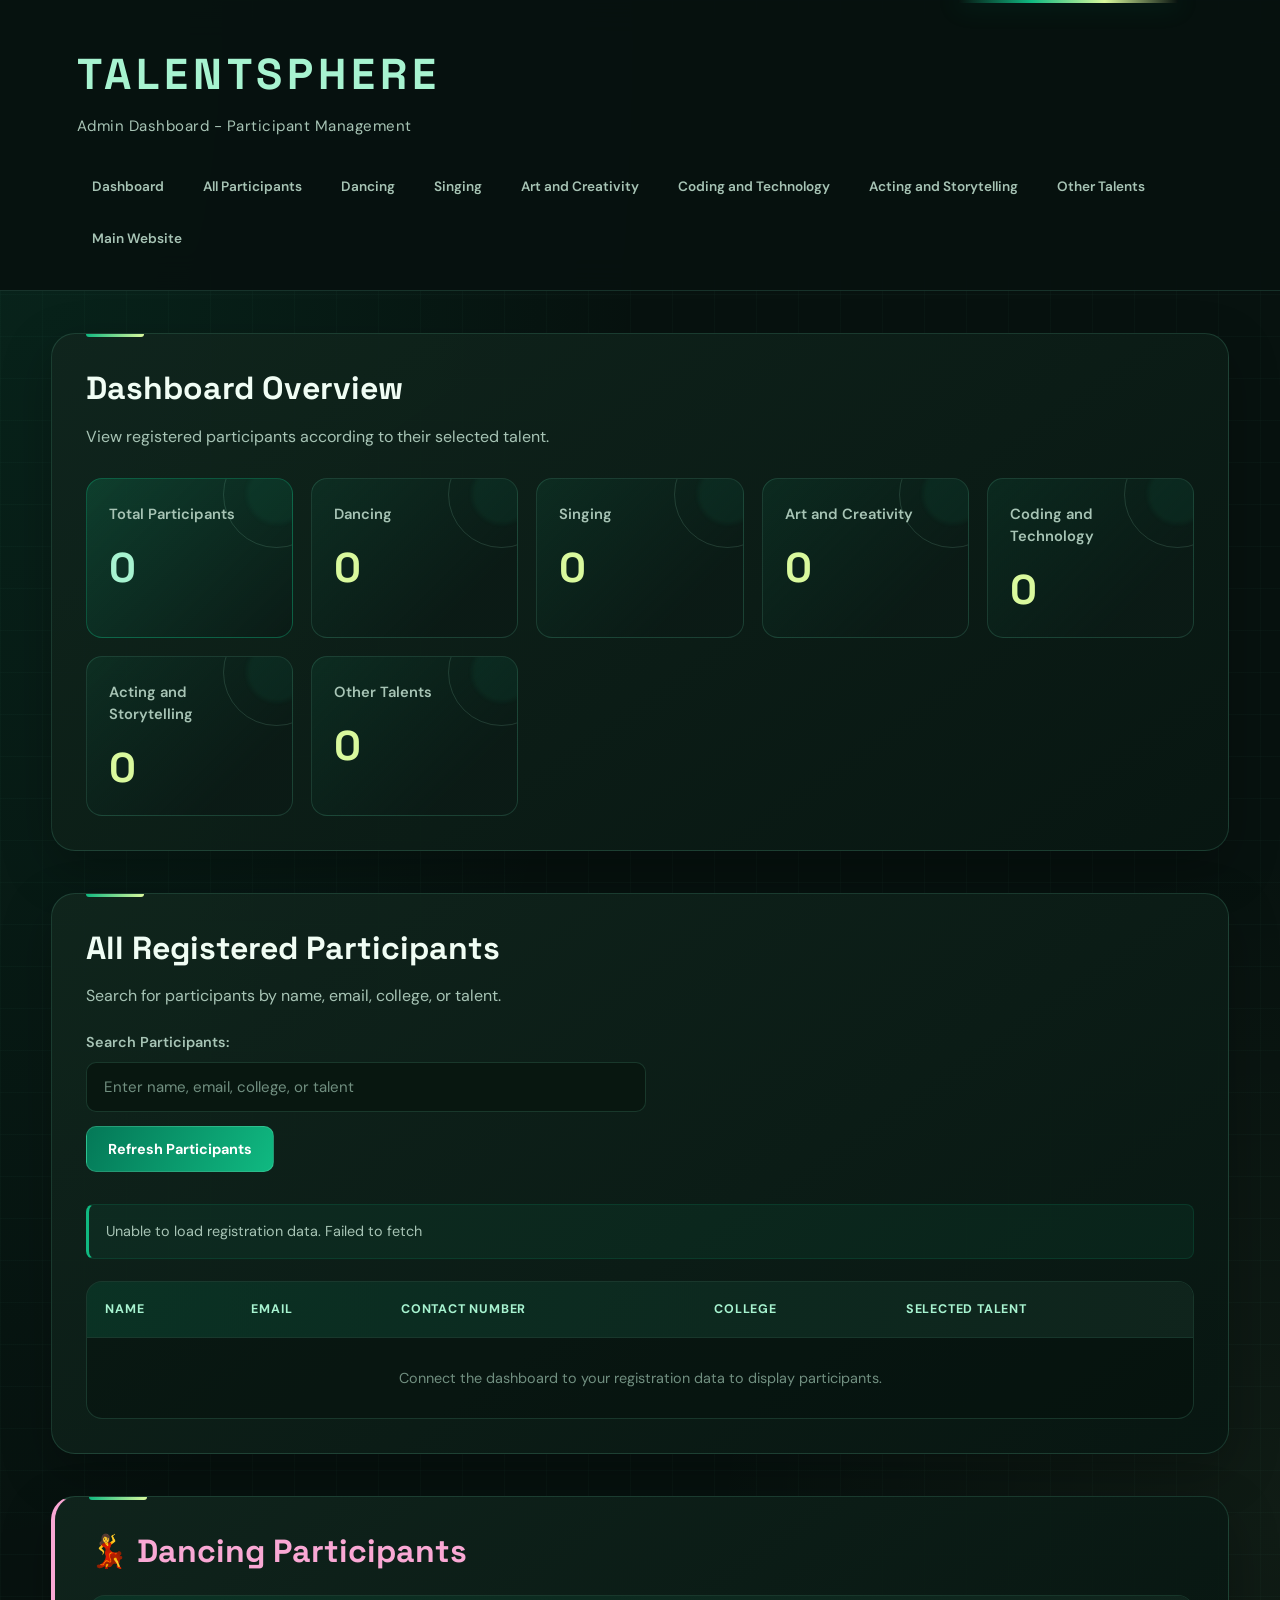
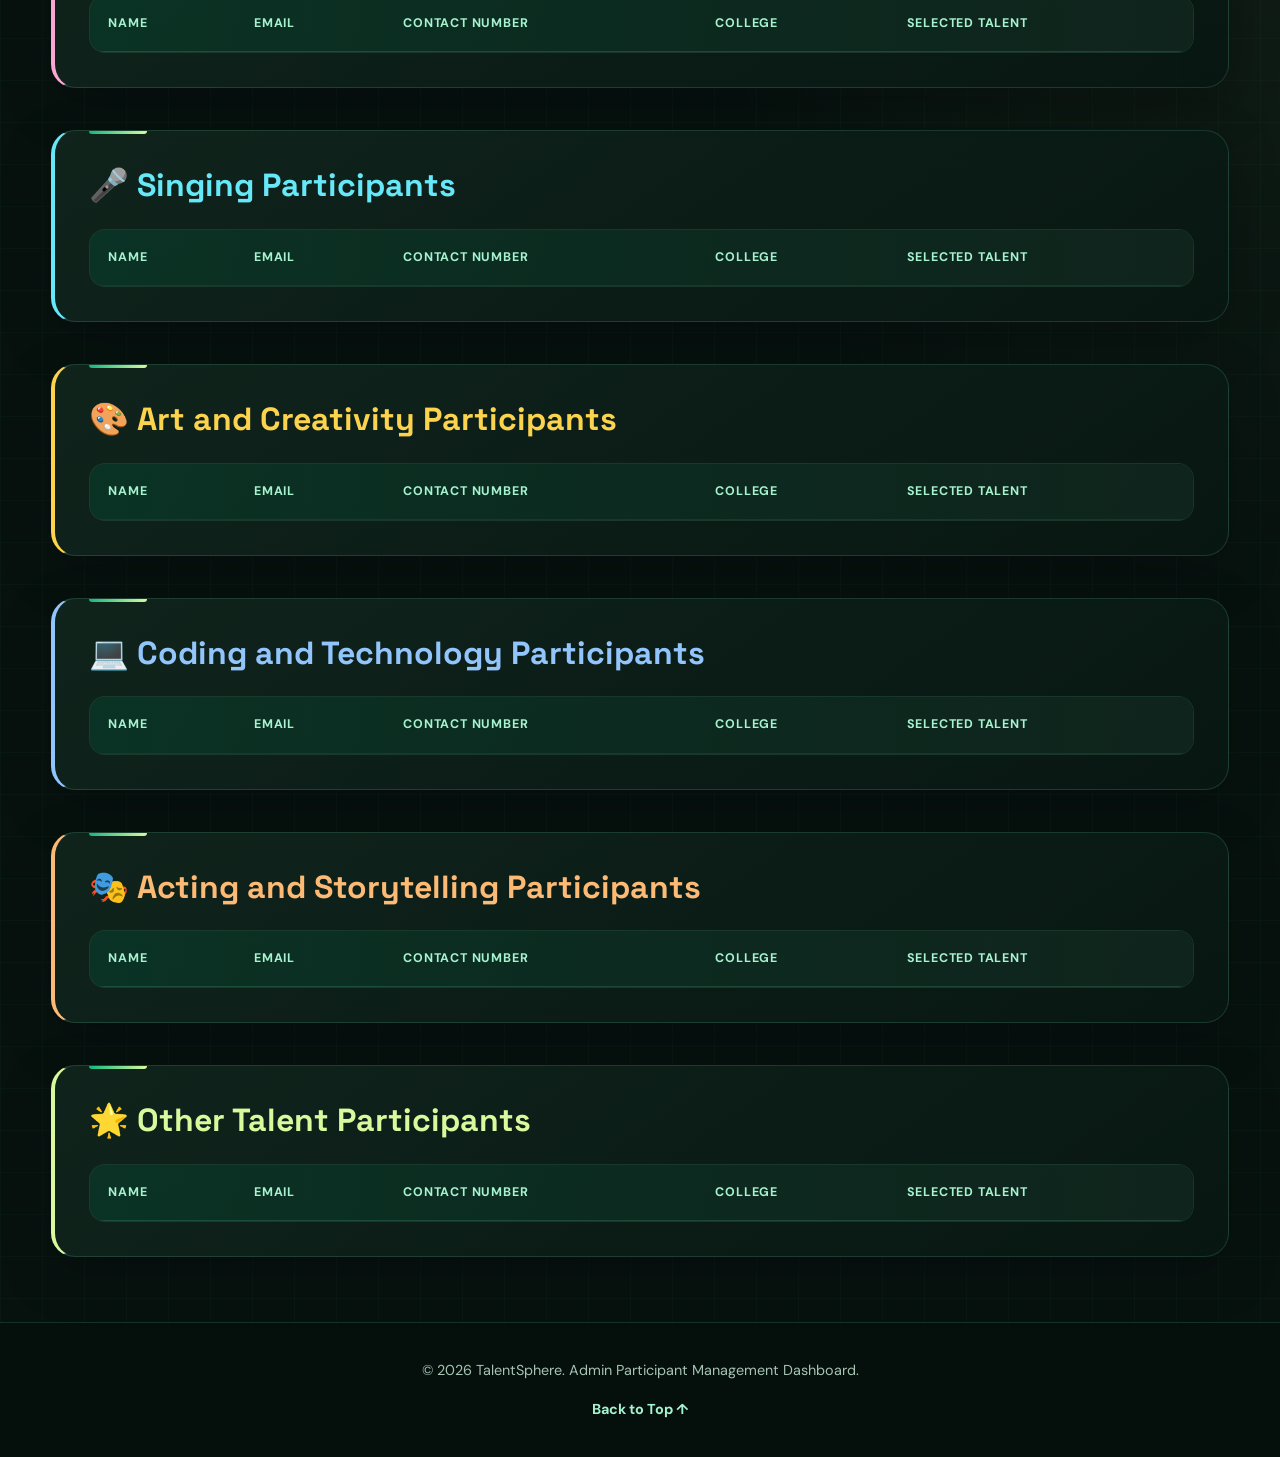
<file: admin.html>
<!DOCTYPE html>
<html lang="en">
<head>
    <meta charset="UTF-8">
    <meta name="viewport" content="width=device-width, initial-scale=1.0">

    <title>TalentSphere - Admin Dashboard</title>

    <link rel="stylesheet" href="admin.css">
</head>
<body>
    <header id="top">
        <h1>TALENTSPHERE</h1>
        <p>Admin Dashboard - Participant Management</p>
        <nav>
            <a href="#dashboard">Dashboard</a>
            <a href="#participants">All Participants</a>
            <a href="#dancing">Dancing</a>
            <a href="#singing">Singing</a>
            <a href="#art">Art and Creativity</a>
            <a href="#coding">Coding and Technology</a>
            <a href="#acting">Acting and Storytelling</a>
            <a href="#other">Other Talents</a>
            <a href="index.html">Main Website</a>
        </nav>
    </header>
    <section id="dashboard">
        <h2>Dashboard Overview</h2>
        <p>View registered participants according to their selected talent.</p>
        <div class="category-container">
            <article class="category-card">
                <h3>Total Participants</h3>
                <p id="total-count">0</p>
            </article>
            <article class="category-card">
                <h3>Dancing</h3>
                <p id="dancing-count">0</p>
            </article>
            <article class="category-card">
                <h3>Singing</h3>
                <p id="singing-count">0</p>
            </article>
            <article class="category-card">
                <h3>Art and Creativity</h3>
                <p id="art-count">0</p>
            </article>
            <article class="category-card">
                <h3>Coding and Technology</h3>
                <p id="coding-count">0</p>
            </article>
            <article class="category-card">
                <h3>Acting and Storytelling</h3>
                <p id="acting-count">0</p>
            </article>
            <article class="category-card">
                <h3>Other Talents</h3>
                <p id="other-count">0</p>
            </article>
        </div>
    </section>
    <section id="participants">
        <h2>All Registered Participants</h2>
        <p>Search for participants by name, email, college, or talent.</p>
        <label for="participant-search">Search Participants:</label>
        <input
            type="search"
            id="participant-search"
            placeholder="Enter name, email, college, or talent"
        >
        <button type="button" id="refresh-button">
            Refresh Participants
        </button>
        <p id="status-message" role="status">
            Registration data has not been connected yet.
        </p>
        <div class="table-container">
            <table>
                <thead>
                    <tr>
                        <th>Name</th>
                        <th>Email</th>
                        <th>Contact Number</th>
                        <th>College</th>
                        <th>Selected Talent</th>
                    </tr>
                </thead>
                <tbody id="all-participants-body">
                    <tr>
                        <td colspan="5">
                            Connect the dashboard to your registration data
                            to display participants.
                        </td>
                    </tr>
                </tbody>
            </table>
        </div>
    </section>
    <section id="dancing">
        <h2>💃 Dancing Participants</h2>
        <div class="table-container">
            <table>
                <thead>
                    <tr>
                        <th>Name</th>
                        <th>Email</th>
                        <th>Contact Number</th>
                        <th>College</th>
                        <th>Selected Talent</th>
                    </tr>
                </thead>
                <tbody id="dancing-body"></tbody>
            </table>
        </div>
    </section>
    <section id="singing">
        <h2>🎤 Singing Participants</h2>
        <div class="table-container">
            <table>
                <thead>
                    <tr>
                        <th>Name</th>
                        <th>Email</th>
                        <th>Contact Number</th>
                        <th>College</th>
                        <th>Selected Talent</th>
                    </tr>
                </thead>
                <tbody id="singing-body"></tbody>
            </table>
        </div>
    </section>
    <section id="art">
        <h2>🎨 Art and Creativity Participants</h2>
        <div class="table-container">
            <table>
                <thead>
                    <tr>
                        <th>Name</th>
                        <th>Email</th>
                        <th>Contact Number</th>
                        <th>College</th>
                        <th>Selected Talent</th>
                    </tr>
                </thead>
                <tbody id="art-body"></tbody>
            </table>
        </div>
    </section>
    <section id="coding">
        <h2>💻 Coding and Technology Participants</h2>
        <div class="table-container">
            <table>
                <thead>
                    <tr>
                        <th>Name</th>
                        <th>Email</th>
                        <th>Contact Number</th>
                        <th>College</th>
                        <th>Selected Talent</th>
                    </tr>
                </thead>
                <tbody id="coding-body"></tbody>
            </table>
        </div>
    </section>
    <section id="acting">
        <h2>🎭 Acting and Storytelling Participants</h2>
        <div class="table-container">
            <table>
                <thead>
                    <tr>
                        <th>Name</th>
                        <th>Email</th>
                        <th>Contact Number</th>
                        <th>College</th>
                        <th>Selected Talent</th>
                    </tr>
                </thead>
                <tbody id="acting-body"></tbody>
            </table>
        </div>
    </section>
    <section id="other">
        <h2>🌟 Other Talent Participants</h2>
        <div class="table-container">
            <table>
                <thead>
                    <tr>
                        <th>Name</th>
                        <th>Email</th>
                        <th>Contact Number</th>
                        <th>College</th>
                        <th>Selected Talent</th>
                    </tr>
                </thead>
                <tbody id="other-body"></tbody>
            </table>
        </div>
    </section>
    <footer>
        <p>
            &copy; 2026 TalentSphere.
            Admin Participant Management Dashboard.
        </p>
        <a href="#top">Back to Top ↑</a>
    </footer>
    <script src="admin.js"></script>
</body>
</html>
</file>
<file: admin.css>
@import url('https://fonts.googleapis.com/css2?family=DM+Sans:wght@400;500;600;700&family=Space+Grotesk:wght@400;500;600;700&display=swap');
:root {
    --background: #07120f;
    --background-soft: #0b1b16;
    --surface: #10251d;
    --surface-light: #153329;

    --emerald: #10b981;
    --emerald-dark: #047857;
    --mint: #a7f3d0;
    --lime: #d9f99d;

    --text-primary: #f0fdf4;
    --text-secondary: #a7c4b5;
    --text-muted: #718f80;

    --border: rgba(110, 231, 183, 0.16);
    --border-strong: rgba(110, 231, 183, 0.36);

    --shadow:
        0 18px 50px rgba(0, 0, 0, 0.25);

    --radius-large: 24px;
    --radius-medium: 16px;
    --radius-small: 10px;
}

* {
    margin: 0;
    padding: 0;
    box-sizing: border-box;
    scroll-behavior: smooth;
}

html {
    scroll-padding-top: 180px;
}

body {
    min-height: 100vh;
    font-family: 'DM Sans', sans-serif;
    color: var(--text-primary);
    line-height: 1.7;

    background-color: var(--background);

    background-image:
        radial-gradient(
            ellipse at 0% 0%,
            rgba(16, 185, 129, 0.12),
            transparent 36%
        ),
        radial-gradient(
            ellipse at 100% 50%,
            rgba(217, 249, 157, 0.045),
            transparent 32%
        ),
        linear-gradient(
            rgba(110, 231, 183, 0.025) 1px,
            transparent 1px
        ),
        linear-gradient(
            90deg,
            rgba(110, 231, 183, 0.025) 1px,
            transparent 1px
        );

    background-size:
        auto,
        auto,
        42px 42px,
        42px 42px;
}

header {
    position: relative;
    overflow: hidden;

    padding: 38px 6% 30px;

    background: rgba(7, 18, 15, 0.94);

    border-bottom: 1px solid var(--border);

    backdrop-filter: blur(18px);
}

header::before {
    content: "";
    position: absolute;

    top: 0;
    right: 8%;

    width: 220px;
    height: 3px;

    background: linear-gradient(
        90deg,
        transparent,
        var(--emerald),
        var(--lime),
        transparent
    );

    box-shadow: 0 0 25px rgba(16, 185, 129, 0.4);
}

header h1 {
    position: relative;

    font-family: 'Space Grotesk', sans-serif;
    font-size: clamp(1.8rem, 4vw, 2.7rem);

    font-weight: 700;
    letter-spacing: 5px;

    color: var(--mint);

    margin-bottom: 3px;
}

header p {
    color: var(--text-secondary);
    font-size: 0.94rem;

    letter-spacing: 0.5px;

    margin-bottom: 25px;
}

nav {
    display: flex;
    flex-wrap: wrap;
    gap: 9px;
}

nav a {
    display: inline-block;

    padding: 9px 14px;

    color: var(--text-secondary);
    text-decoration: none;

    font-size: 0.85rem;
    font-weight: 600;

    border: 1px solid transparent;
    border-radius: var(--radius-small);

    transition:
        color 0.25s ease,
        background 0.25s ease,
        border-color 0.25s ease,
        transform 0.25s ease;
}

nav a:hover {
    color: var(--mint);

    background: rgba(16, 185, 129, 0.1);

    border-color: var(--border-strong);

    transform: translateY(-2px);
}

section {
    position: relative;

    width: min(1400px, 92%);
    margin: 42px auto;

    padding: 34px;

    background:
        linear-gradient(
            145deg,
            rgba(16, 37, 29, 0.96),
            rgba(8, 23, 18, 0.97)
        );

    border: 1px solid var(--border);
    border-radius: var(--radius-large);

    box-shadow: var(--shadow);

    scroll-margin-top: 180px;

    animation: sectionEnter 0.55s ease both;
}

section::before {
    content: "";

    position: absolute;

    top: 0;
    left: 34px;

    width: 58px;
    height: 3px;

    background: linear-gradient(
        90deg,
        var(--emerald),
        var(--lime)
    );

    border-radius: 0 0 5px 5px;
}

section h2 {
    font-family: 'Space Grotesk', sans-serif;

    font-size: clamp(1.45rem, 3vw, 2rem);
    font-weight: 700;

    line-height: 1.3;

    color: var(--text-primary);

    margin-bottom: 13px;
}

section > p {
    color: var(--text-secondary);
    margin-bottom: 20px;
}

section h3 {
    color: var(--mint);
}

.category-container {
    display: grid;

    grid-template-columns:
        repeat(auto-fit, minmax(190px, 1fr));

    gap: 18px;

    margin-top: 28px;
}

.category-card {
    position: relative;
    overflow: hidden;

    min-height: 150px;

    padding: 24px 22px;

    background:
        linear-gradient(
            135deg,
            rgba(16, 185, 129, 0.09),
            rgba(11, 27, 22, 0.98) 75%
        );

    border: 1px solid var(--border);
    border-radius: var(--radius-medium);

    transition:
        transform 0.3s ease,
        border-color 0.3s ease,
        background 0.3s ease,
        box-shadow 0.3s ease;
}

.category-card::before {
    content: "";

    position: absolute;

    top: -38px;
    right: -38px;

    width: 105px;
    height: 105px;

    border: 1px solid rgba(167, 243, 208, 0.14);
    border-radius: 50%;

    transition: transform 0.4s ease;
}

.category-card::after {
    content: "";

    position: absolute;

    top: -15px;
    right: -15px;

    width: 60px;
    height: 60px;

    background: rgba(16, 185, 129, 0.07);
    border-radius: 50%;

    filter: blur(2px);
}

.category-card:hover {
    transform: translateY(-6px);

    border-color: var(--border-strong);

    background:
        linear-gradient(
            135deg,
            rgba(16, 185, 129, 0.16),
            rgba(11, 27, 22, 0.98)
        );

    box-shadow:
        0 12px 32px rgba(0, 0, 0, 0.22),
        0 0 22px rgba(16, 185, 129, 0.055);
}

.category-card:hover::before {
    transform: scale(1.2) rotate(15deg);
}

.category-card h3 {
    position: relative;
    z-index: 1;

    font-family: 'DM Sans', sans-serif;

    font-size: 0.92rem;
    font-weight: 600;

    line-height: 1.5;

    color: var(--text-secondary);

    margin-bottom: 20px;
}

.category-card p {
    position: relative;
    z-index: 1;

    font-family: 'Space Grotesk', sans-serif;

    font-size: 2.6rem;
    font-weight: 700;

    line-height: 1.1;

    color: var(--lime);
}

.category-card:first-child {
    background:
        linear-gradient(
            135deg,
            rgba(16, 185, 129, 0.19),
            rgba(11, 27, 22, 0.98)
        );

    border-color: rgba(16, 185, 129, 0.35);
}

.category-card:first-child p {
    color: var(--mint);
}

label {
    display: block;

    margin: 18px 0 8px;

    color: var(--text-secondary);

    font-size: 0.9rem;
    font-weight: 600;
}

input[type="search"] {
    display: block;

    width: 100%;
    max-width: 560px;

    padding: 14px 17px;

    background: #081710;

    border: 1px solid var(--border);
    border-radius: var(--radius-small);

    color: var(--text-primary);

    font-family: 'DM Sans', sans-serif;
    font-size: 0.94rem;

    outline: none;

    transition:
        border-color 0.25s ease,
        box-shadow 0.25s ease;
}

input[type="search"]::placeholder {
    color: var(--text-muted);
}

input[type="search"]:focus {
    border-color: var(--emerald);

    box-shadow:
        0 0 0 4px rgba(16, 185, 129, 0.1);
}

button {
    display: inline-block;

    margin: 14px 0;
    padding: 13px 21px;

    background: linear-gradient(
        120deg,
        var(--emerald-dark),
        var(--emerald)
    );

    border: 1px solid rgba(167, 243, 208, 0.2);
    border-radius: var(--radius-small);

    color: #ffffff;

    font-family: 'DM Sans', sans-serif;
    font-size: 0.9rem;
    font-weight: 700;

    cursor: pointer;

    transition:
        transform 0.25s ease,
        box-shadow 0.25s ease,
        filter 0.25s ease;
}

button:hover {
    transform: translateY(-2px);

    filter: brightness(1.1);

    box-shadow:
        0 8px 22px rgba(16, 185, 129, 0.2);
}

button:active {
    transform: translateY(0);
}

#status-message {
    margin: 18px 0 20px;
    padding: 14px 17px;

    background: rgba(16, 185, 129, 0.065);

    border: 1px solid rgba(16, 185, 129, 0.14);
    border-left: 3px solid var(--emerald);

    border-radius: 8px;

    color: var(--text-secondary);

    font-size: 0.9rem;

    overflow-wrap: anywhere;
}

.table-container {
    width: 100%;

    margin-top: 22px;

    overflow-x: auto;

    background: rgba(5, 16, 12, 0.45);

    border: 1px solid var(--border);
    border-radius: var(--radius-medium);
}

table {
    width: 100%;
    min-width: 720px;

    border-collapse: collapse;

    text-align: left;
}

thead {
    background:
        linear-gradient(
            90deg,
            rgba(16, 185, 129, 0.16),
            rgba(16, 37, 29, 0.95)
        );
}

th {
    padding: 17px 18px;

    color: var(--mint);

    font-size: 0.78rem;
    font-weight: 700;

    text-transform: uppercase;
    letter-spacing: 0.8px;

    white-space: nowrap;

    border-bottom: 1px solid var(--border);
}

td {
    padding: 16px 18px;

    color: var(--text-secondary);

    font-size: 0.9rem;

    border-bottom: 1px solid rgba(110, 231, 183, 0.08);

    overflow-wrap: anywhere;
}

tbody tr {
    transition: background 0.2s ease;
}

tbody tr:nth-child(even) {
    background: rgba(167, 243, 208, 0.018);
}

tbody tr:hover {
    background: rgba(16, 185, 129, 0.07);
}

tbody tr:last-child td {
    border-bottom: none;
}

tbody tr td[colspan] {
    padding: 28px 18px;

    text-align: center;

    color: var(--text-muted);
}

#dancing {
    border-left: 4px solid #f9a8d4;
}

#dancing h2 {
    color: #f9a8d4;
}

#singing {
    border-left: 4px solid #67e8f9;
}

#singing h2 {
    color: #67e8f9;
}

#art {
    border-left: 4px solid #fcd34d;
}

#art h2 {
    color: #fcd34d;
}

#coding {
    border-left: 4px solid #93c5fd;
}

#coding h2 {
    color: #93c5fd;
}

#acting {
    border-left: 4px solid #fdba74;
}

#acting h2 {
    color: #fdba74;
}

#other {
    border-left: 4px solid var(--lime);
}

#other h2 {
    color: var(--lime);
}

footer {
    position: relative;

    margin-top: 65px;
    padding: 35px 6%;

    text-align: center;

    background: rgba(5, 16, 12, 0.85);

    border-top: 1px solid var(--border);

    color: var(--text-secondary);
}

footer p {
    margin-bottom: 12px;
    font-size: 0.9rem;
}

footer a {
    color: var(--mint);

    font-size: 0.9rem;
    font-weight: 700;

    text-decoration: none;

    transition: color 0.2s ease;
}

footer a:hover {
    color: var(--lime);
}

a:focus-visible,
button:focus-visible,
input:focus-visible {
    outline: 2px solid var(--lime);
    outline-offset: 4px;
}

@keyframes sectionEnter {
    from {
        opacity: 0;
        transform: translateY(12px);
    }

    to {
        opacity: 1;
        transform: translateY(0);
    }
}

@media (max-width: 900px) {

    header {
        padding: 28px 4%;
    }

    section {
        width: 94%;
        padding: 27px;
        scroll-margin-top: 230px;
    }

    section::before {
        left: 27px;
    }

    nav {
        gap: 6px;
    }

    nav a {
        padding: 8px 10px;
    }

    .category-container {
        grid-template-columns:
            repeat(auto-fit, minmax(170px, 1fr));
    }
}

@media (max-width: 600px) {

    header {
        padding: 25px 5%;
    }

    header h1 {
        font-size: 1.65rem;
        letter-spacing: 3px;
    }

    header p {
        font-size: 0.86rem;
        margin-bottom: 18px;
    }

    nav {
        gap: 7px;
    }

    nav a {
        padding: 7px 9px;
        font-size: 0.78rem;
    }

    section {
        width: 92%;

        margin: 25px auto;
        padding: 23px 17px;

        border-radius: 17px;

        scroll-margin-top: 280px;
    }

    section::before {
        left: 17px;
    }

    section h2 {
        font-size: 1.45rem;
    }

    .category-container {
        grid-template-columns:
            repeat(2, minmax(0, 1fr));

        gap: 12px;
    }

    .category-card {
        min-height: 130px;
        padding: 18px 14px;
    }

    .category-card h3 {
        font-size: 0.82rem;
        margin-bottom: 15px;
    }

    .category-card p {
        font-size: 2rem;
    }

    input[type="search"] {
        max-width: 100%;
    }

    button {
        width: 100%;
    }

    .table-container {
        border-radius: 10px;
    }

    th,
    td {
        padding: 13px 14px;
    }

    footer {
        padding: 28px 5%;
    }
}

@media (prefers-reduced-motion: reduce) {

    *,
    *::before,
    *::after {
        scroll-behavior: auto !important;
        animation-duration: 0.01ms !important;
        animation-iteration-count: 1 !important;
        transition-duration: 0.01ms !important;
    }
}
</file>
